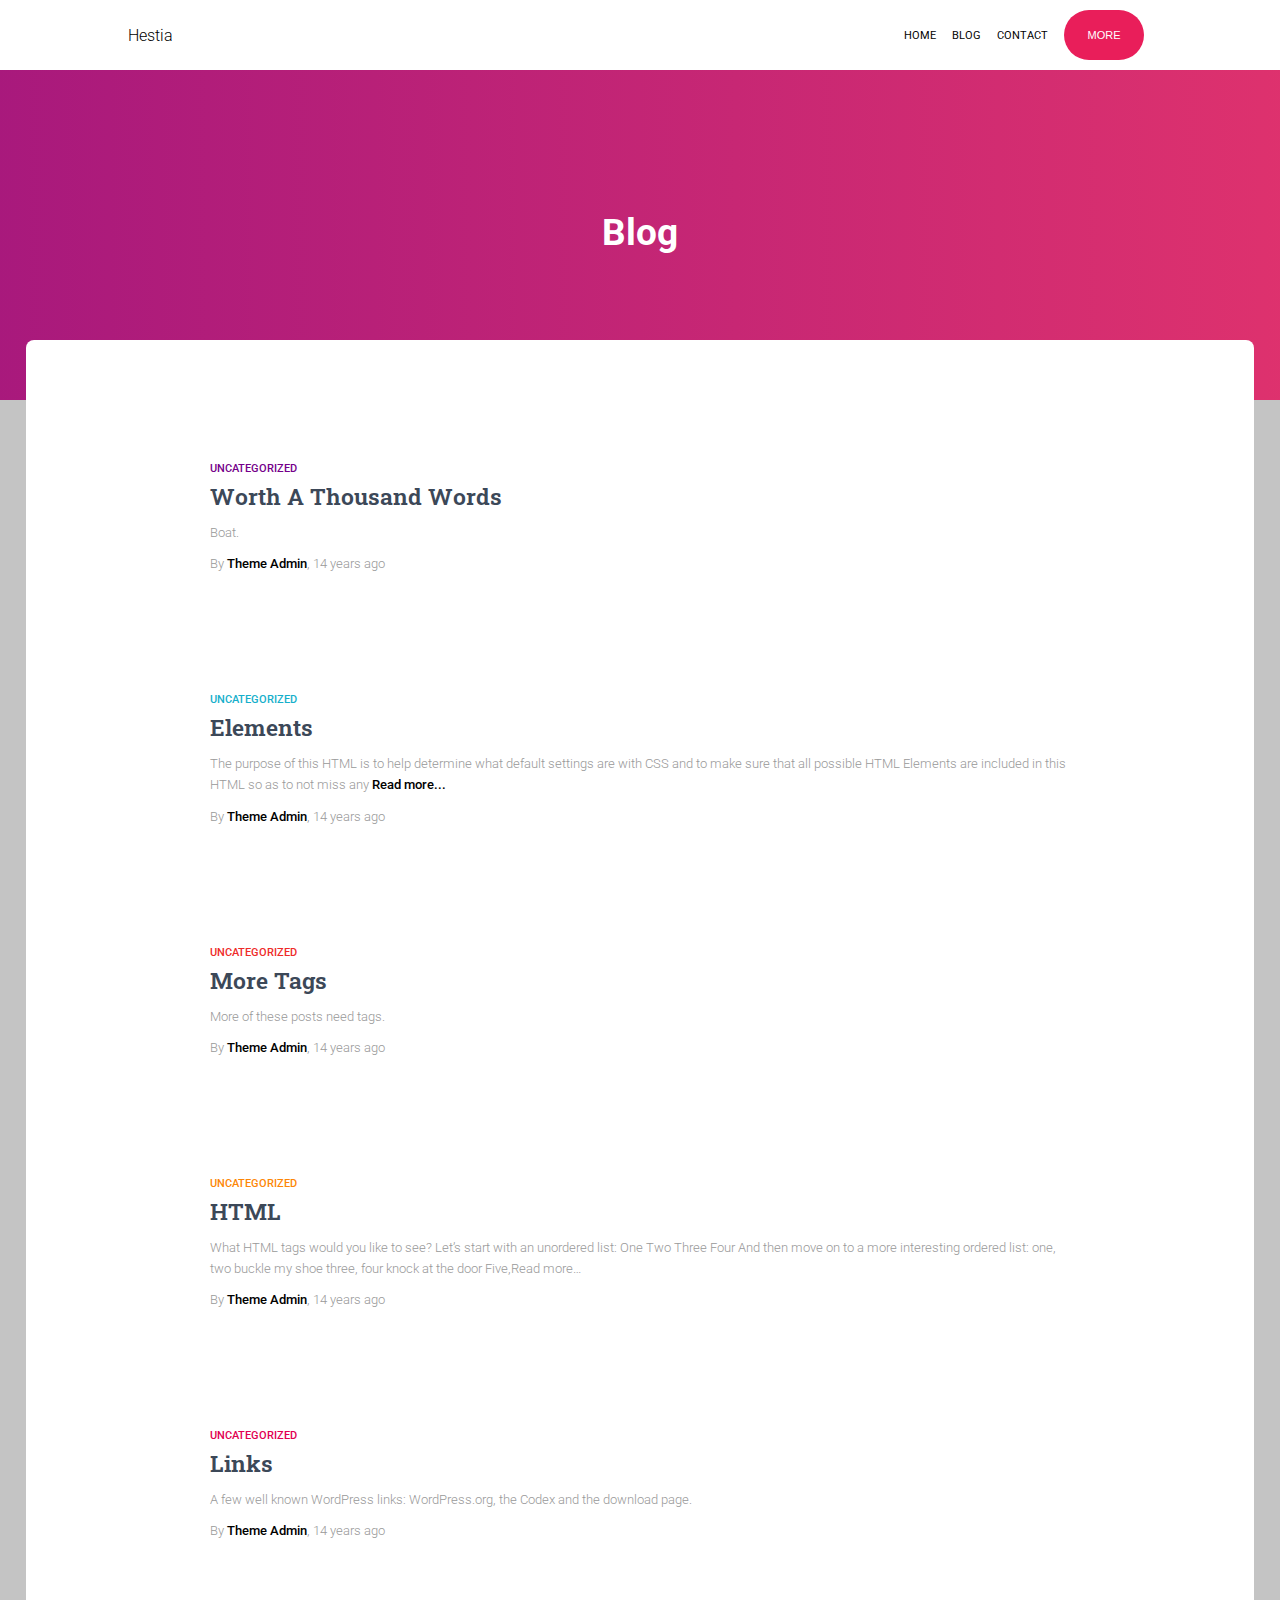
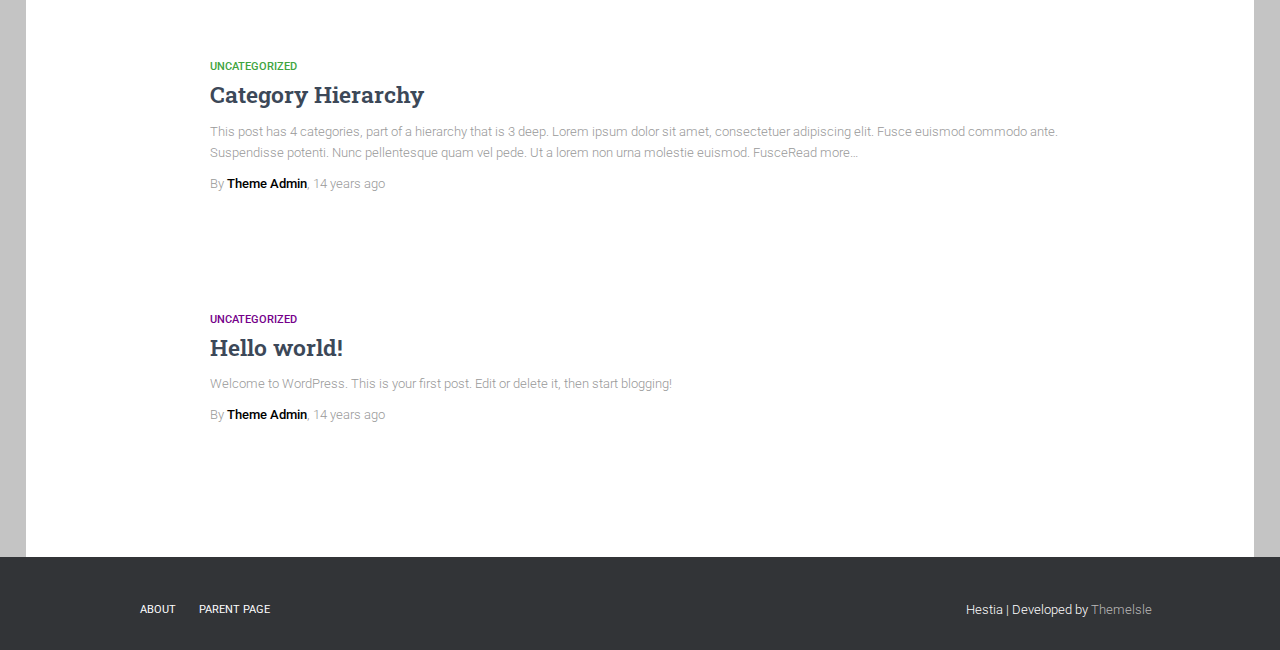
<file: blog.html>
<!DOCTYPE html>
<html lang="en">
  <head>
    <meta charset="UTF-8" />
    <meta http-equiv="X-UA-Compatible" content="IE=edge" />
    <meta name="viewport" content="width=device-width, initial-scale=1.0" />
    <title>Blog</title>
    <link
      href="https://fonts.googleapis.com/css?family=Roboto:100,100italic,300,300italic,regular,italic,500,500italic,700,700italic,900,900italic"
      rel="stylesheet"
    />
    <link rel="stylesheet" href="/assets/styles/common.css" />
    <link rel="stylesheet" href="/assets/styles/blog.css" />
  </head>
  <body>
    <div class="nav-container">
      <div class="nav-bar">
        <div class="left">
          <div class="hestia">
            <p><a href="/index.html">Hestia</a></p>
          </div>
        </div>
        <div class="right">
          <div class="home">
            <p><a href="/index.html">HOME</a></p>
          </div>
          <div class="blog">
            <p><a href="/blog.html">BLOG</a></p>
          </div>
          <div class="contact">
            <p><a href="/contact.html">CONTACT</a></p>
          </div>
          <div class="more">
            <button>
              <a href="#about"><p>MORE</p></a>
            </button>
          </div>
        </div>
      </div>
    </div>

    <div class="hero-container">
      <div class="hero-content">
        <div class="title">
          <h1>Blog</h1>
        </div>
      </div>
    </div>

    <div class="page-container">
      <div class="main-content">
        <div class="content-card">
          <div class="card-content">
            <h6 class="link-one"><a href="#">UNCATEGORIZED</a></h6>
            <h2>Worth A Thousand Words</h2>
            <p>Boat.</p>
            <p>
              By
              <a href="https://wp-themes.com/hestia/?author=1">Theme Admin</a>,
              14 years ago
            </p>
          </div>
        </div>

        <div class="content-card">
          <div class="card-content">
            <h6 class="link-two"><a href="#">UNCATEGORIZED</a></h6>
            <h2>Elements</h2>
            <p>
              The purpose of this HTML is to help determine what default
              settings are with CSS and to make sure that all possible HTML
              Elements are included in this HTML so as to not miss any
              <a href="#">Read more...</a>
            </p>
            <p>
              By
              <a href="https://wp-themes.com/hestia/?author=1">Theme Admin</a>,
              14 years ago
            </p>
          </div>
        </div>

        <div class="content-card">
          <div class="card-content">
            <h6 class="link-three"><a href="#">UNCATEGORIZED</a></h6>
            <h2>More Tags</h2>
            <p>More of these posts need tags.</p>
            <p>
              By
              <a href="https://wp-themes.com/hestia/?author=1">Theme Admin</a>,
              14 years ago
            </p>
          </div>
        </div>

        <div class="content-card">
          <div class="card-content">
            <h6 class="link-four"><a href="#">UNCATEGORIZED</a></h6>
            <h2>HTML</h2>
            <p>
              What HTML tags would you like to see? Let’s start with an
              unordered list: One Two Three Four And then move on to a more
              interesting ordered list: one, two buckle my shoe three, four
              knock at the door Five,Read more…
            </p>
            <p>
              By
              <a href="https://wp-themes.com/hestia/?author=1">Theme Admin</a>,
              14 years ago
            </p>
          </div>
        </div>

        <div class="content-card">
          <div class="card-content">
            <h6 class="link-five"><a href="#">UNCATEGORIZED</a></h6>
            <h2>Links</h2>
            <p>
              A few well known WordPress links: WordPress.org, the Codex and the
              download page.
            </p>
            <p>
              By
              <a href="https://wp-themes.com/hestia/?author=1">Theme Admin</a>,
              14 years ago
            </p>
          </div>
        </div>

        <div class="content-card">
          <div class="card-content">
            <h6 class="link-six"><a href="#">UNCATEGORIZED</a></h6>
            <h2>Category Hierarchy</h2>
            <p>
              This post has 4 categories, part of a hierarchy that is 3 deep.
              Lorem ipsum dolor sit amet, consectetuer adipiscing elit. Fusce
              euismod commodo ante. Suspendisse potenti. Nunc pellentesque quam
              vel pede. Ut a lorem non urna molestie euismod. FusceRead more…
            </p>
            <p>
              By
              <a href="https://wp-themes.com/hestia/?author=1">Theme Admin</a>,
              14 years ago
            </p>
          </div>
        </div>

        <div class="content-card">
          <div class="card-content">
            <h6 class="link-seven"><a href="#">UNCATEGORIZED</a></h6>
            <h2>Hello world!</h2>
            <p>
              Welcome to WordPress. This is your first post. Edit or delete it,
              then start blogging!
            </p>
            <p>
              By
              <a href="https://wp-themes.com/hestia/?author=1">Theme Admin</a>,
              14 years ago
            </p>
          </div>
        </div>
      </div>
    </div>

    <div class="footer-container">
      <div class="footer">
        <div class="left">
          <div>
            <p><a href="https://wp-themes.com/hestia/?page_id=2">ABOUT</a></p>
          </div>
          <div>
            <p>
              <a href="https://wp-themes.com/hestia/?page_id=46">PARENT PAGE</a>
            </p>
          </div>
        </div>
        <div class="right">
          <p>
            Hestia | Developed by <a href="https://themeisle.com/">Themelsle</a>
          </p>
        </div>
      </div>
    </div>
  </body>
</html>
</file>
<file: assets/styles/common.css>
@import url(https://fonts.googleapis.com/css?family=Roboto:100,100italic,300,300italic,regular,italic,500,500italic,700,700italic,900,900italic);
html,
body {
  width: 100%;
  height: 100%;
  margin: 0;
}

.nav-container {
  z-index: 5;
  overflow: hidden;
  position: fixed;
  top: 0;
  width: 100%;
  height: 70px;
  background-color: white;
  display: flex;
  justify-content: center;
  align-items: center;
  font-family: Roboto, Helvetica, sans-serif;
}
.nav-container * a {
  text-decoration: none;
  color: black;
}
.nav-container .nav-bar {
  width: 80%;
  height: 50px;
  padding: 10px 15px;
  display: flex;
  justify-content: space-between;
  align-items: center;
}
.nav-container .nav-bar .left {
  display: flex;
  justify-content: center;
  align-items: center;
  font-size: 16px;
  font-weight: 300;
}
.nav-container .nav-bar .right {
  display: flex;
  justify-content: space-around;
  align-items: center;
  width: 25%;
}
.nav-container .nav-bar .right * p {
  font-size: 11px;
  font-weight: 400;
}
.nav-container .nav-bar .right .more {
  display: flex;
  justify-content: center;
  align-items: center;
}
.nav-container .nav-bar .right .more button {
  width: 80px;
  height: 50px;
  border-radius: 30px;
  border-style: none;
  background-color: rgb(233, 30, 90);
}
.nav-container .nav-bar .right .more button a {
  color: white;
  font-weight: 200;
}

.footer-container {
  position: relative;
  bottom: 1;
  background-color: rgb(50, 52, 55);
  color: white;
  width: 100%;
  height: 93px;
  display: flex;
  align-items: center;
  justify-content: center;
}
.footer-container .footer {
  background-color: rgb(50, 52, 55);
  width: 80%;
  padding: 30px 0px 18px 0px;
  display: flex;
  justify-content: space-between;
  align-items: center;
}
.footer-container .footer .left {
  display: flex;
  justify-content: space-around;
  align-items: center;
  font-family: Roboto, Helvetica, sans-serif;
  font-size: 11px;
  width: 15%;
  font-weight: 400;
}
.footer-container .footer .left div p a {
  text-decoration: none;
  color: white;
}
.footer-container .right {
  font-family: Roboto, Helvetica, sans-serif;
  font-size: 12.5px;
  font-weight: 300;
}
.footer-container .right p a {
  text-decoration: none;
  color: rgb(188, 186, 186);
}/*# sourceMappingURL=common.css.map */
</file>
<file: assets/styles/blog.css>
@import url(https://fonts.googleapis.com/css?family=Roboto+Slab:100,200,300,regular,500,600,700,800,900);
.hero-container {
  image: url("https://wp-themes.com/wp-content/themes/hestia/assets/img/slider1.jpg");
  height: 655px;
  width: 100%;
  background: linear-gradient(rgba(0, 0, 0, 0.5), rgba(0, 0, 0, 0.5)), url("https://wp-themes.com/wp-content/themes/hestia/assets/img/slider1.jpg");
  repeat: no-repeat;
  background-size: cover;
  background-position: center;
  display: flex;
  justify-content: center;
  align-items: center;
  font-family: Roboto, Helvetica, sans-serif;
}
.hero-container .hero-content {
  color: white;
  display: flex;
  flex-direction: column;
  justify-content: center;
  align-items: center;
  font-family: Roboto, Arial, Helvetica, sans-serif;
}
.hero-container .hero-content .title {
  font-size: 30px;
  font-weight: 700;
}
.hero-container .hero-content .subtitle {
  font-size: 16px;
  font-weight: 300;
  font-family: Roboto Slab, Helvetica, sans-serif;
}
.hero-container .hero-content .button {
  margin-top: 50px;
}
.hero-container .hero-content .button button {
  background-color: rgb(233, 30, 90);
  border-style: none;
  width: 122px;
  border-radius: 3px;
}
.hero-container .hero-content .button button p a {
  text-decoration: none;
  color: white;
  font-size: 11px;
  font-family: Roboto, Helvetica, sans-serif;
  font-weight: 300;
}

.page-container {
  z-index: -2;
  background-color: white;
  background: linear-gradient(rgba(0, 0, 0, 0.23), rgba(0, 0, 0, 0.23));
}
.page-container .main-content {
  z-index: 1;
  background-color: white;
  border-top-left-radius: 8px;
  border-top-right-radius: 8px;
  width: 96%;
  margin: -60px auto 0 auto;
  font-family: Roboto, Helvetica, sans-serif;
}
.page-container .main-content .content-card-1 {
  border-top-left-radius: 8px;
  border-top-right-radius: 8px;
  background-color: white;
  display: flex;
  justify-content: center;
  align-items: center;
}
.page-container .main-content .content-card-1 .content {
  height: 422px;
  width: 80%;
}
.page-container .main-content .content-card-1 .content .title {
  font-size: 1.5em;
  font-weight: 500;
  color: rgb(60, 72, 88);
  font-family: Roboto slab, Helvetica, Arial, sans-serif;
  display: flex;
  justify-content: center;
  align-items: flex-start;
}
.page-container .main-content .content-card-1 .content .item-wrapper {
  height: 73%;
  display: flex;
  justify-content: space-around;
  align-items: center;
}
.page-container .main-content .content-card-1 .content .item-wrapper * p {
  font-size: 13px;
  color: #999999;
  text-align: center;
  line-height: 1.2rem;
}
.page-container .main-content .content-card-1 .content .item-wrapper .left {
  width: 30%;
  display: flex;
  flex-direction: column;
  justify-content: center;
  align-items: center;
}
.page-container .main-content .content-card-1 .content .item-wrapper .left i {
  color: rgb(233, 30, 90);
}
.page-container .main-content .content-card-1 .content .item-wrapper .middle {
  width: 30%;
  display: flex;
  flex-direction: column;
  justify-content: center;
  align-items: center;
}
.page-container .main-content .content-card-1 .content .item-wrapper .middle i {
  color: rgb(22, 175, 203);
}
.page-container .main-content .content-card-1 .content .item-wrapper .right {
  width: 30%;
  display: flex;
  flex-direction: column;
  justify-content: center;
  align-items: center;
}
.page-container .main-content .content-card-1 .content .item-wrapper .right i {
  color: rgb(64, 164, 62);
}
.page-container .main-content .content-card-2 {
  background-image: linear-gradient(rgba(0, 0, 0, 0.7), rgba(0, 0, 0, 0.7)), url("https://wp-themes.com/wp-content/themes/hestia/assets/img/contact.jpg");
  background-repeat: no-repeat;
  background-position: center;
  background-size: cover;
  border: 2px solid black;
  height: 270px;
  display: flex;
  justify-content: center;
  align-items: center;
}
.page-container .main-content .content-card-2 .content {
  color: white;
  width: 77%;
  display: flex;
  justify-content: space-between;
  align-items: center;
}
.page-container .main-content .content-card-2 .content .left {
  width: 45%;
  height: 50%;
}
.page-container .main-content .content-card-2 .content .left .title {
  font-family: Roboto Slab, Helvetica, sans-serif;
  font-size: 1.5em;
}
.page-container .main-content .content-card-2 .content .left .subtitle {
  font-family: Roboto, Helvetica, sans-serif;
  font-weight: 300;
  color: rgb(214, 213, 213);
}
.page-container .main-content .content-card-2 .content .right {
  width: 50%;
  height: 50%;
}
.page-container .main-content .content-card-2 .content .right img {
  width: 100%;
  height: 100%;
}
.page-container .main-content .content-card-3 {
  font-family: Roboto slab, Helvetica, sans-serif;
  width: 100%;
  height: 452px;
  background-color: white;
  display: grid;
}
.page-container .main-content .content-card-3 .title {
  display: flex;
  justify-content: center;
  align-items: flex-end;
  text-align: center;
  margin-bottom: 2%;
}
.page-container .main-content .content-card-3 .title h2 {
  font-size: 37px;
  font-weight: 700;
  color: rgb(60, 72, 88);
}
.page-container .main-content .content-card-3 .content {
  margin-left: 5%;
  width: 90%;
  display: flex;
  justify-content: space-evenly;
  align-items: flex-start;
}
.page-container .main-content .content-card-3 .content * h4 {
  color: #3c4858;
  font-size: 16px;
  font-weight: 700;
  margin-top: 5px;
  margin-bottom: 10px;
}
.page-container .main-content .content-card-3 .content * p a {
  font-size: 10.5px;
  text-decoration: none;
  font-weight: 500;
  font-family: Roboto, Helvetica, sans-serif;
}
.page-container .main-content .content-card-3 .content * p {
  font-family: Roboto, Helvetica, Arial, sans-serif;
  color: #999;
  font-size: 13px;
  line-height: 1.618;
  font-weight: 300;
}
.page-container .main-content .content-card-3 .content .left {
  width: 30%;
  text-align: left;
}
.page-container .main-content .content-card-3 .content .left p a {
  color: rgb(117, 0, 138);
}
.page-container .main-content .content-card-3 .content .middle {
  width: 30%;
  text-align: left;
}
.page-container .main-content .content-card-3 .content .middle p a {
  color: rgb(22, 172, 200);
}
.page-container .main-content .content-card-3 .content .right {
  width: 30%;
  text-align: left;
}
.page-container .main-content .content-card-3 .content .right p a {
  color: rgb(239, 43, 41);
}
.page-container .main-content .content-card-4 {
  z-index: 1;
  background: linear-gradient(rgba(0, 0, 0, 0.7), rgba(0, 0, 0, 0.7)), url("https://wp-themes.com/wp-content/themes/hestia/assets/img/contact.jpg");
  background-repeat: no-repeat;
  background-size: cover;
  background-position: center;
  font-family: Roboto slab, Helvetica, sans-serif;
  width: 100%;
  height: 422px;
  background-color: white;
  display: grid;
}
.page-container .main-content .content-card-4 .content {
  height: 452px;
  display: flex;
  flex-direction: column;
  justify-content: center;
  align-items: flex-start;
  margin-left: 8%;
  color: white;
}
.page-container .main-content .content-card-4 .content .title h2 {
  font-size: 34px;
  font-weight: 700;
}
.page-container .main-content .content-card-4 .content .location {
  width: 24%;
}
.page-container .main-content .content-card-4 .content .location h4 {
  font-size: 16px;
  font-weight: 700;
}
.page-container .main-content .content-card-4 .content .location h4 i {
  padding: 8px;
}
.page-container .main-content .content-card-4 .content .location p {
  margin-left: 30px;
  font-size: 12px;
  font-weight: 300;
}
.page-container .main-content .content-card-4 .content .call {
  width: 26%;
}
.page-container .main-content .content-card-4 .content .call h4 {
  font-size: 16px;
  font-weight: 700;
}
.page-container .main-content .content-card-4 .content .call h4 i {
  padding: 8px;
}
.page-container .main-content .content-card-4 .content .call p {
  margin-left: 30px;
  font-size: 12px;
  font-weight: 300;
}

.hero-container {
  background-image: linear-gradient(90deg, rgba(159, 0, 110, 0.9), rgba(218, 27, 94, 0.9));
  width: 100%;
  height: 400px;
  display: flex;
  justify-content: center;
  align-items: center;
  z-index: -1;
}
.hero-container .hero-content {
  color: white;
  display: flex;
  justify-content: center;
  align-items: flex-end;
  margin-top: 5%;
}
.hero-container .hero-content h1 {
  font-family: Roboto, Helvetica, Arial, sans-serif;
  font-size: 37px;
  font-weight: 700;
}

.page-container {
  z-index: -2;
  background-color: white;
  background: linear-gradient(rgba(0, 0, 0, 0.23), rgba(0, 0, 0, 0.23));
  display: flex;
}
.page-container .main-content {
  background-color: white;
  z-index: 1;
  background-color: white;
  border-top-left-radius: 8px;
  border-top-right-radius: 8px;
  width: 96%;
  margin: -60px auto 0 auto;
  font-family: Roboto, Helvetica, sans-serif;
  height: 1682px;
  display: flex;
  flex-direction: column;
  justify-content: space-around;
  align-items: center;
  padding: 65px 0 70px;
}
.page-container .main-content .content-card {
  width: 70%;
  padding: 0 15px;
}
.page-container .main-content .content-card h2 {
  font-family: Roboto Slab, "Times New Roman", Times, serif;
  color: rgb(60, 72, 88);
  font-size: 23px;
  font-weight: 600;
  line-height: 1.4;
  margin: 5px 0 10px 0;
}
.page-container .main-content .content-card p {
  font-family: Roboto, Helvetica, Arial, sans-serif;
  color: #999;
  font-size: 13px;
  line-height: 1.618;
  font-weight: 300;
  margin: 0 0 10px 0;
}
.page-container .main-content .content-card p a {
  text-decoration: none;
  color: black;
  font-weight: 500;
}
.page-container .main-content .content-card h6 {
  margin: 5px 0 0 0;
}
.page-container .main-content .content-card h6.link-one a {
  font-size: 10.5px;
  text-decoration: none;
  font-weight: 500;
  font-family: Roboto, Helvetica, sans-serif;
  color: rgb(117, 0, 138);
}
.page-container .main-content .content-card h6.link-two a {
  font-size: 10.5px;
  text-decoration: none;
  font-weight: 500;
  font-family: Roboto, Helvetica, sans-serif;
  color: rgb(22, 175, 203);
}
.page-container .main-content .content-card h6.link-three a {
  font-size: 10.5px;
  text-decoration: none;
  font-weight: 500;
  font-family: Roboto, Helvetica, sans-serif;
  color: rgb(238, 43, 41);
}
.page-container .main-content .content-card h6.link-four a {
  font-size: 10.5px;
  text-decoration: none;
  font-weight: 500;
  font-family: Roboto, Helvetica, sans-serif;
  color: rgb(253, 134, 6);
}
.page-container .main-content .content-card h6.link-five a {
  font-size: 10.5px;
  text-decoration: none;
  font-weight: 500;
  font-family: Roboto, Helvetica, sans-serif;
  color: rgb(225, 0, 81);
}
.page-container .main-content .content-card h6.link-six a {
  font-size: 10.5px;
  text-decoration: none;
  font-weight: 500;
  font-family: Roboto, Helvetica, sans-serif;
  color: rgb(64, 164, 62);
}
.page-container .main-content .content-card h6.link-seven a {
  font-size: 10.5px;
  text-decoration: none;
  font-weight: 500;
  font-family: Roboto, Helvetica, sans-serif;
  color: rgb(117, 0, 138);
}/*# sourceMappingURL=blog.css.map */
</file>
